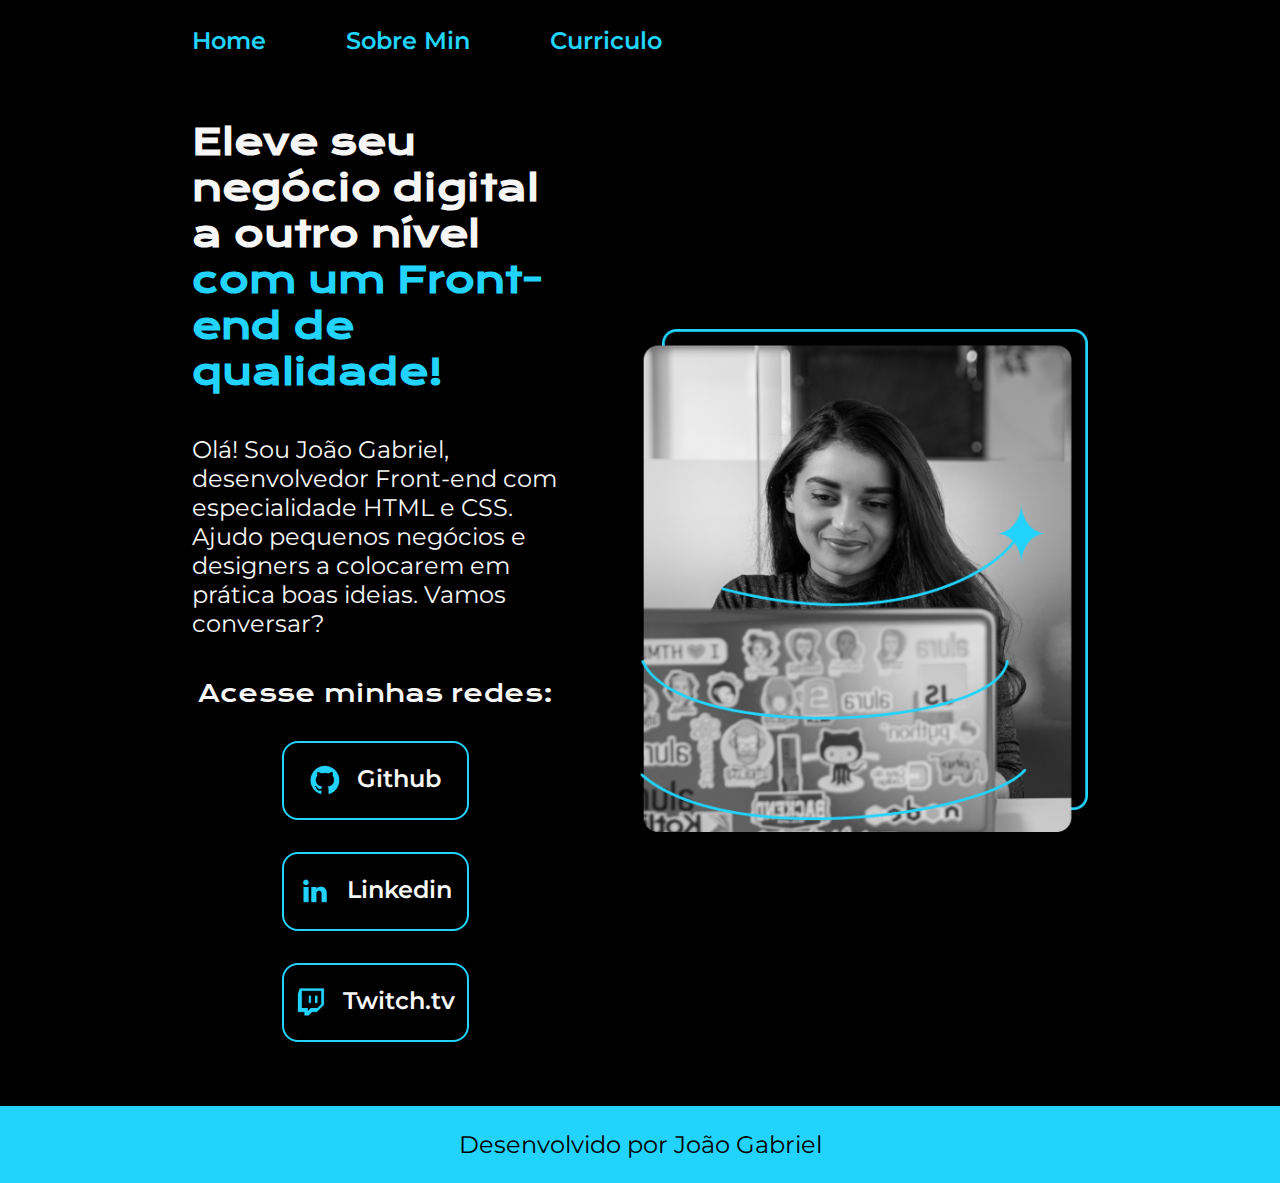
<file: index.html>
<!DOCTYPE html>
<html lang="pt-br">

<head>
    <meta charset="UTF-8">
    <meta http-equiv="X-UA-Compatible" content="ie=edge">
    <meta name="viewport" content="width=device-width, initial-scale=1.0">
    <title>Document</title>
    <link rel="stylesheet" href="estilo/style.css">
</head>

<body>
    <header class="cabecalho">
        <nav class="cabecalho__menu">
            <a href="index.html" class="cabecalho__menu__link">Home</a>
            <a href="about.html" class="cabecalho__menu__link">Sobre Min</a>
            <a href="curriculo.html" class="cabecalho__menu__link">Curriculo</a>
        </nav>
    </header>
    <main class="apresentacao">

        <section class="apresentacao__conteudo">
            <h1 class="apresentacao__conteudo__titulo">Eleve seu negócio digital a outro nível <strong>com um Front-end
                    de qualidade!</strong></h1>
            <p class="apresentacao__conteudo__texto">Olá! Sou João Gabriel, desenvolvedor Front-end com especialidade
                HTML e CSS. Ajudo pequenos negócios e designers a colocarem em prática boas ideias. Vamos
                conversar?</p>
            <div class="apresentacao__links">
                <h2 class="apresentacao__links__subtitulo">Acesse minhas redes: </h2>
                <a class="apresentacao__links__navegacao" href="Github.com/joaoabbado">
                    <img src="imagens/Logo Github.png" alt="">
                    Github
                </a>
                <a class="apresentacao__links__navegacao"
                    href="https://www.linkedin.com/in/jo%C3%A3o-gabriel-abbado-de-souza-44191b1a2/">
                    <img src="imagens/Logo linkedin.png" alt="">
                    Linkedin
                </a>
                <a class="apresentacao__links__navegacao" href="https://www.twitch.tv/joao_abbado">
                    <img src="imagens/Logo Twitch.png" alt="">
                    Twitch.tv
                </a>
            </div>
        </section>
        <img class="apresentacao__imagem" src="./imagens/Imagem.png" alt="foto de perfil">
    </main>

    <footer class="rodape">
        <p>Desenvolvido por João Gabriel</p>
    </footer>



</body>

</html>
</file>
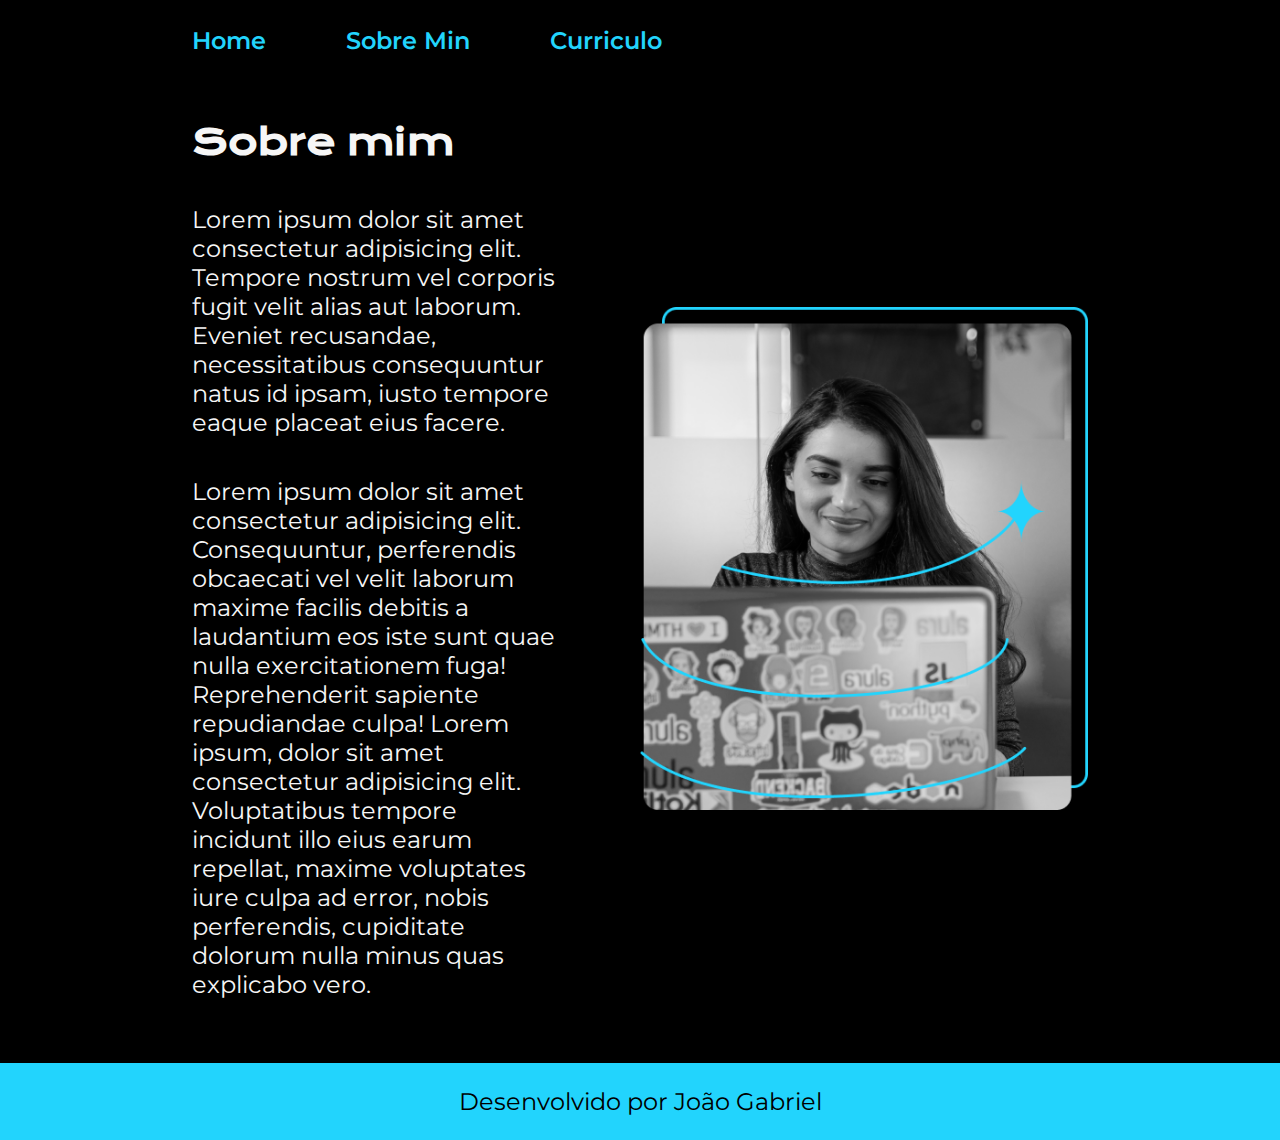
<file: about.html>
<!DOCTYPE html>
<html lang="pt-br">
<head>
    <meta charset="UTF-8">
    <meta http-equiv="X-UA-Compatible" content="ie=edge">
    <meta name="viewport" content="width=device-width, initial-scale=1.0">
    <title>Sobre mim</title>
    <link rel="stylesheet" href="./estilo/style.css">

</head>
<body>
    <header class="cabecalho">
        <nav class="cabecalho__menu">
            <a href="index.html" class="cabecalho__menu__link">Home</a>
            <a href="about.html" class="cabecalho__menu__link">Sobre Min</a>
            <a href="curriculo.html" class="cabecalho__menu__link">Curriculo</a>
        </nav>
    </header>

    <main class="apresentacao">
        <section class="apresentacao__conteudo">
            <h1 class="apresentacao__conteudo__titulo">Sobre mim</h1>
            <p class="apresentacao__conteudo__texto">Lorem ipsum dolor sit amet consectetur adipisicing elit. Tempore nostrum vel corporis fugit velit alias aut laborum. Eveniet recusandae, necessitatibus consequuntur natus id ipsam, iusto tempore eaque placeat eius facere.</p>
            <p class="apresentacao__conteudo__texto">Lorem ipsum dolor sit amet consectetur adipisicing elit. Consequuntur, perferendis obcaecati vel velit laborum maxime facilis debitis a laudantium eos iste sunt quae nulla exercitationem fuga! Reprehenderit sapiente repudiandae culpa! Lorem ipsum, dolor sit amet consectetur adipisicing elit. Voluptatibus tempore incidunt illo eius earum repellat, maxime voluptates iure culpa ad error, nobis perferendis, cupiditate dolorum nulla minus quas explicabo vero.</p>

        </section>
        <img class="apresentacao__imagem" src="imagens/Imagem.png" alt="foto de perfil">

    </main>
   
    <footer class="rodape">
        <p>Desenvolvido por João Gabriel</p>
    </footer>
</body>
</html>
</file>
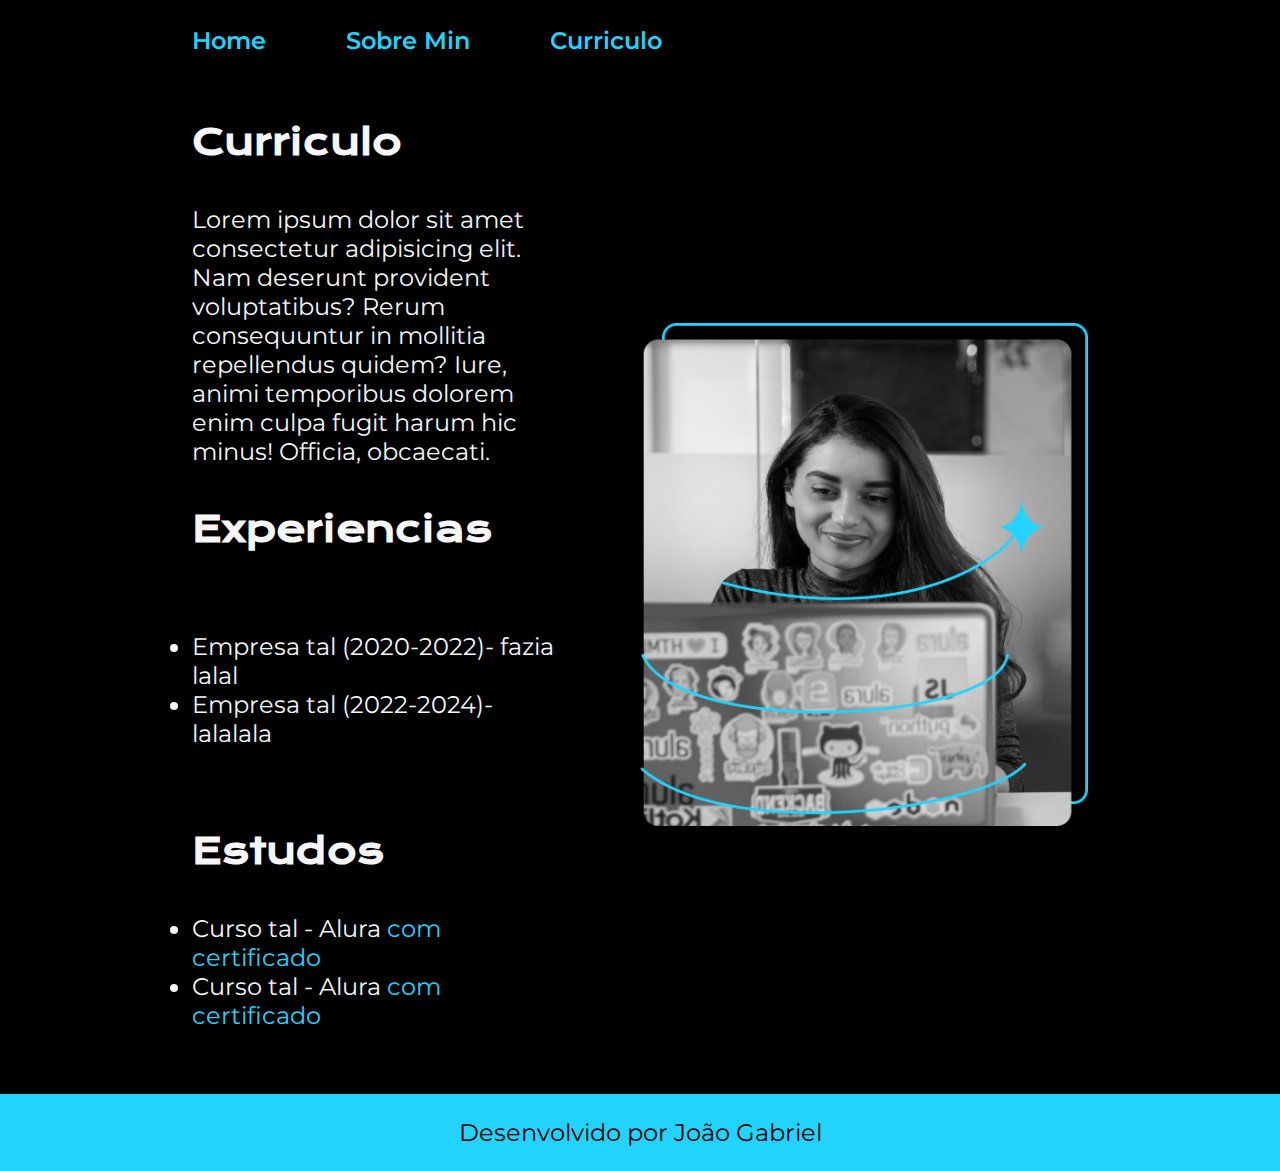
<file: curriculo.html>
<!DOCTYPE html>
<html lang="en">
<head>
    <meta charset="UTF-8">
    <meta name="viewport" content="width=device-width, initial-scale=1.0">
    <title>Document</title>
    <link rel="stylesheet" href="./estilo/style.css">
</head>
<body>
    <header class="cabecalho">
        <nav class="cabecalho__menu">
            <a href="index.html" class="cabecalho__menu__link">Home</a>
            <a href="about.html" class="cabecalho__menu__link">Sobre Min</a>
            <a href="curriculo.html" class="cabecalho__menu__link">Curriculo</a>
        </nav>
    </header>

    <main class="apresentacao">
        <section class="apresentacao__conteudo">
            <h1 class="apresentacao__conteudo__titulo">Curriculo</h1>
            <p class="apresentacao__conteudo__texto">Lorem ipsum dolor sit amet consectetur adipisicing elit. Nam deserunt provident voluptatibus? Rerum consequuntur in mollitia repellendus quidem? Iure, animi temporibus dolorem enim culpa fugit harum hic minus! Officia, obcaecati.</p>
            <h2 class="apresentacao__conteudo__titulo"> Experiencias</h2>
            <p class="apresentacao__conteudo__texto">
                <ul class="apresentacao__conteudo__texto">
                    <li>Empresa tal (2020-2022)- fazia lalal</li>
                    <li>Empresa tal (2022-2024)- lalalala</li>
                </ul>
            </p>
            <h2 class="apresentacao__conteudo__titulo">Estudos</h2>
            <ul class="apresentacao__conteudo__texto">
                <li>Curso tal - Alura <a href="">com certificado</a></li>
                <li> Curso tal - Alura <a href="">com certificado</a></li>
            </ul>
        </section>
        <img class="apresentacao__imagem" src="imagens/Imagem.png" alt="">


    </main>
   
    <footer class="rodape">
        <p>Desenvolvido por João Gabriel</p>
    </footer>
    
</body>
</html>
</file>
<file: estilo/style.css>
@import url('https://fonts.googleapis.com/css2?family=Krona+One&family=Montserrat:ital@0;1&display=swap');


:root{
    --cor-primaria: #000000;
    --cor-secundaria: #f6f6f6;
    --cor-terciaria: #22d4fd;
    --cor-hover: #272727;
    --font-primaria:"Krona One", sans-serif;
    --font-secundaria:"Montserrat", sans-serif;
}

*{
    margin: 0;
    padding: 0;
    

}


body{
    /* height: 100vh;  tira depois que esta terminando a pagina*/
    background-color: var(--cor-primaria);
    color:var(--cor-secundaria);
    box-sizing: border-box;
}

.cabecalho{
    padding:  2% 0% 0% 15% ;
}
.cabecalho__menu{
    display: flex;
    gap: 80px;
}
.cabecalho__menu__link{
    font-family:  var(--font-secundaria);
    font-size: 1.5rem;
    font-weight: 600;
    color: var(--cor-terciaria);
    text-decoration: none;

}


.apresentacao{
   padding: 5% 15%;  /*vertical primeiro e depois horizontal*/
    display: flex;
    align-items: center;
   justify-content: space-between;
   
   gap: 82px;
   
}
.apresentacao__conteudo{
    width:50%;
    display: flex;
    flex-direction: column;
    gap: 40px;
}
.apresentacao__conteudo__titulo{
    font-size: 2.25rem;
    font-family: var(--font-primaria);
}
h1>strong{
    color: var(--cor-terciaria);

}
.apresentacao__conteudo__texto{
    font-size:1.5rem ;
    font-family: var(--font-secundaria);
}

.apresentacao__links{
    display: flex;
    flex-direction: column;
    gap: 32px;
    align-items: center;
    justify-content: space-between;
}
.apresentacao__links__subtitulo{
    font-family: var(--font-primaria);
    font-weight: 400;
    font-size: 24px;
}
.apresentacao__links__navegacao{
    display: flex;
    justify-content: center;
    gap: 16px;
    border: 2px solid var(--cor-terciaria);
    text-align: center;
    width: 50%;
    border-radius: 16px;
    font-size: 1.5rem;
    font-weight: 600;
    padding: 21.5px 0px;
    text-decoration: none;
    color: var(--cor-secundaria);
    font-family: var(--font-secundaria);
}
.apresentacao__links__navegacao:hover{
    background-color: var(--cor-hover);
    padding: 3%;
}
.apresentacao__imagem{
    width: 50%; /*usar largura para imagem*/

}
.rodape{
    padding: 24px;
    color: var(--cor-primaria);
    background-color: var(--cor-terciaria);
    text-align: center;
    font-family: var(--font-secundaria);
    font-size: 1.5rem;
    font-weight: 400;
}
.apresentacao__conteudo__texto a{
    text-decoration: none;
    color: var(--cor-terciaria);
}

@media (max-width: 1200px){
    .cabecalho{
        padding: 10%;

    }
    .cabecalho__menu{
        justify-content: center;
    }
    
    .apresentacao{
        flex-direction: column-reverse;
        padding: 5%;
    }
    .apresentacao__conteudo{
        width: auto;
    }

    
}
</file>
